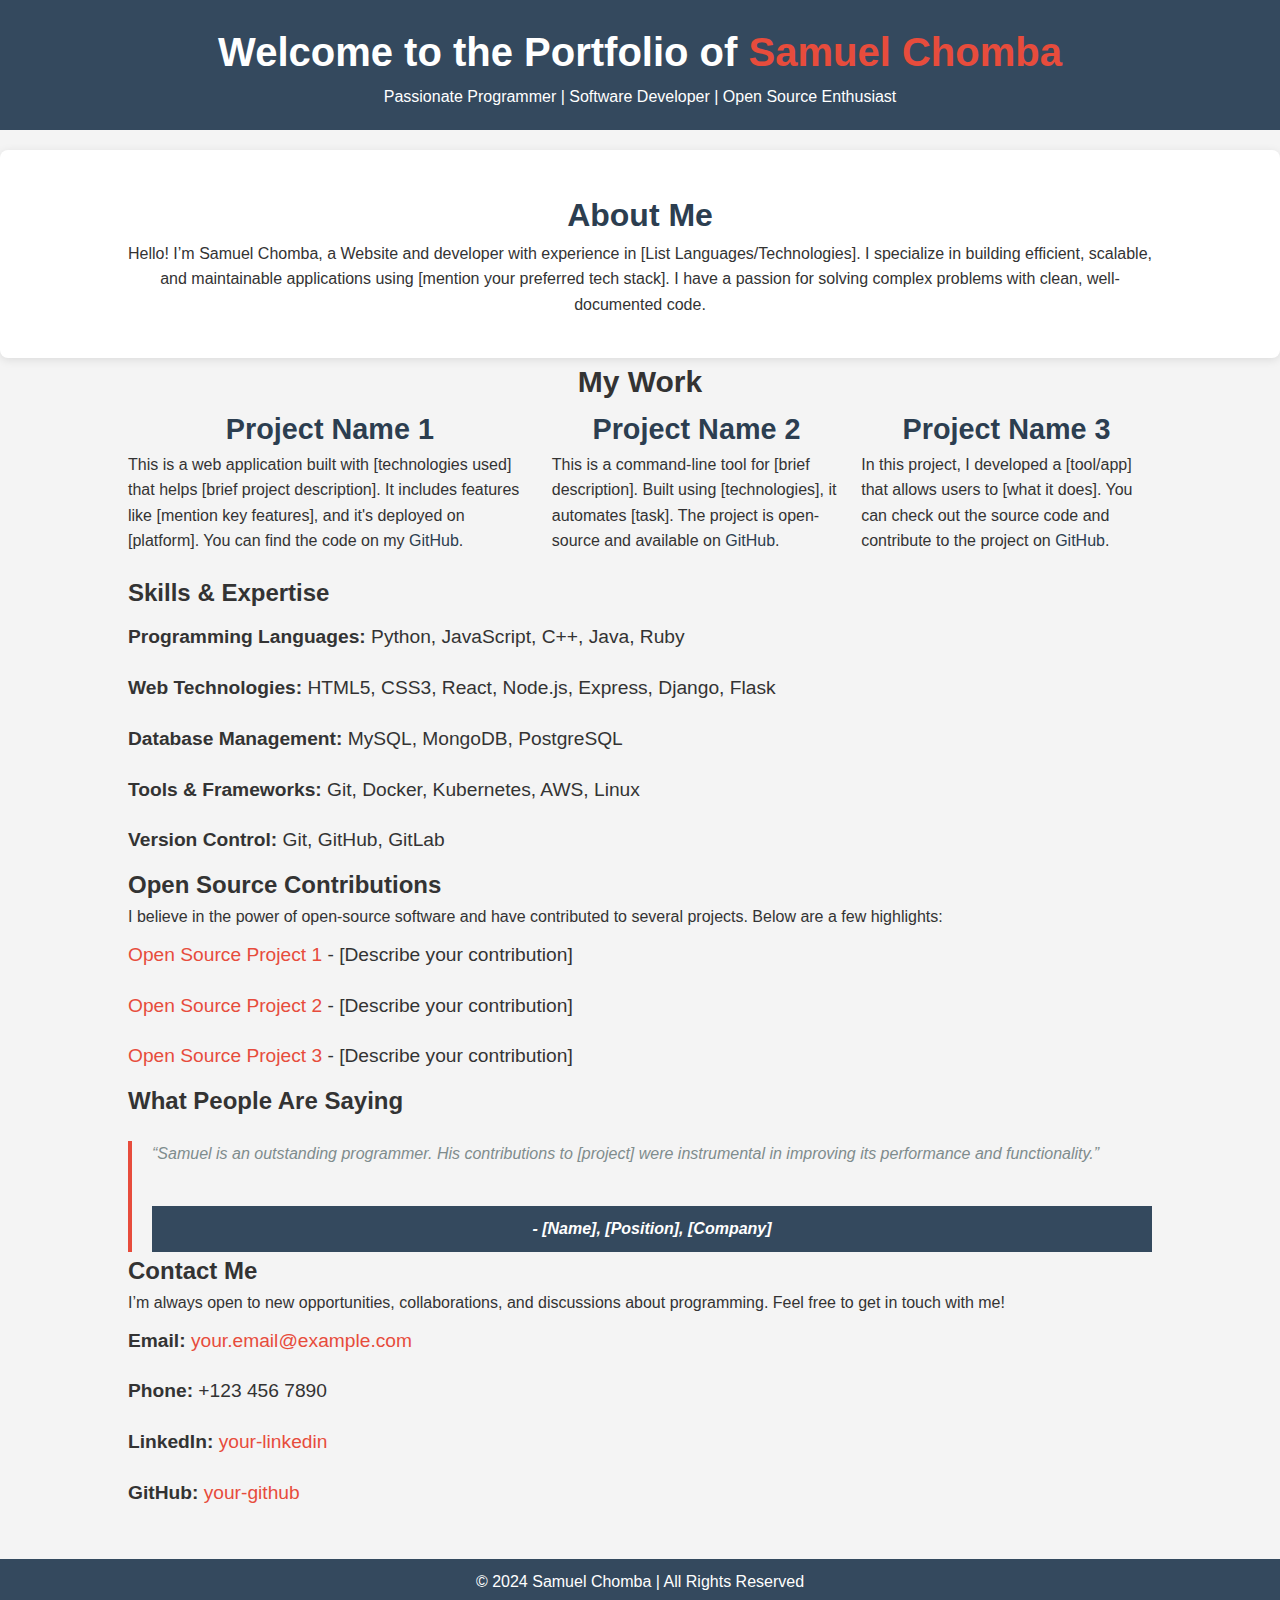
<file: my portfolio.html>
<!DOCTYPE html>
<html lang="en">
<head>
    <meta charset="UTF-8">
    <meta name="viewport" content="width=device-width, initial-scale=1.0">
    <meta name="description" content="Portfolio of Samuel Chomba, Programmer">
    <title>Samuel Chomba - Programmer Portfolio</title>
    <link rel="stylesheet" href="my portfolio.css">
</head>
<body>

    <!-- Header Section -->
    <header>
        <div class="container">
            <h1>Welcome to the Portfolio of <span>Samuel Chomba</span></h1>
            <p>Passionate Programmer | Software Developer | Open Source Enthusiast</p>
        </div>
    </header>

    <!-- About Me Section -->
    <section id="about" class="container">
        <h2>About Me</h2>
        <p>Hello! I’m Samuel Chomba, a Website and  developer with experience in [List Languages/Technologies]. I specialize in building efficient, scalable, and maintainable applications using [mention your preferred tech stack]. I have a passion for solving complex problems with clean, well-documented code.</p>
    </section>

    <!-- My Work Section -->
    <section id="work" class="container">
        <h2>My Work</h2>
<div class="projects-container">
        <div class="project">
            <h3><a href="https://github.com/your-github/Project1" target="_blank">Project Name 1</a></h3>
            <p>This is a web application built with [technologies used] that helps [brief project description]. It includes features like [mention key features], and it's deployed on [platform]. You can find the code on my <a href="https://github.com/your-github/Project1" target="_blank">GitHub</a>.</p>
        </div>

        <div class="project">
            <h3><a href="https://github.com/your-github/Project2" target="_blank">Project Name 2</a></h3>
            <p>This is a command-line tool for [brief description]. Built using [technologies], it automates [task]. The project is open-source and available on <a href="https://github.com/your-github/Project2" target="_blank">GitHub</a>.</p>
        </div>

        <div class="project">
            <h3><a href="https://github.com/your-github/Project3" target="_blank">Project Name 3</a></h3>
            <p>In this project, I developed a [tool/app] that allows users to [what it does]. You can check out the source code and contribute to the project on <a href="https://github.com/your-github/Project3" target="_blank">GitHub</a>.</p>
        </div>
</div>
    </section>

    <!-- Skills Section -->
    <section id="skills" class="container">
        <h2>Skills & Expertise</h2>
        <ul>
            <li><strong>Programming Languages:</strong> Python, JavaScript, C++, Java, Ruby</li>
            <li><strong>Web Technologies:</strong> HTML5, CSS3, React, Node.js, Express, Django, Flask</li>
            <li><strong>Database Management:</strong> MySQL, MongoDB, PostgreSQL</li>
            <li><strong>Tools & Frameworks:</strong> Git, Docker, Kubernetes, AWS, Linux</li>
            <li><strong>Version Control:</strong> Git, GitHub, GitLab</li>
        </ul>
    </section>

    <!-- Open Source Contributions Section -->
    <section id="opensource" class="container">
        <h2>Open Source Contributions</h2>
        <p>I believe in the power of open-source software and have contributed to several projects. Below are a few highlights:</p>
        <ul>
            <li><a href="https://github.com/your-github/open-source-project1" target="_blank">Open Source Project 1</a> - [Describe your contribution]</li>
            <li><a href="https://github.com/your-github/open-source-project2" target="_blank">Open Source Project 2</a> - [Describe your contribution]</li>
            <li><a href="https://github.com/your-github/open-source-project3" target="_blank">Open Source Project 3</a> - [Describe your contribution]</li>
        </ul>
    </section>

    <!-- Testimonials Section -->
    <section id="testimonials" class="container">
        <h2>What People Are Saying</h2>
        <blockquote>
            “Samuel is an outstanding programmer. His contributions to [project] were instrumental in improving its performance and functionality.”
            <footer>- [Name], [Position], [Company]</footer>
        </blockquote>
    </section>

    <!-- Contact Section -->
    <section id="contact" class="container">
        <h2>Contact Me</h2>
        <p>I’m always open to new opportunities, collaborations, and discussions about programming. Feel free to get in touch with me!</p>
        <ul>
            <li><strong>Email:</strong> <a href="mailto:your.email@example.com">your.email@example.com</a></li>
            <li><strong>Phone:</strong> +123 456 7890</li>
            <li><strong>LinkedIn:</strong> <a href="https://www.linkedin.com/in/your-linkedin" target="_blank">your-linkedin</a></li>
            <li><strong>GitHub:</strong> <a href="https://github.com/your-github" target="_blank">your-github</a></li>
        </ul>
    </section>

    <!-- Footer Section -->
    <footer>
        <div class="container">
            <p>&copy; 2024 Samuel Chomba | All Rights Reserved</p>
        </div>
    </footer>

</body>
</html>
</file>
<file: my portfolio.css>
/* Reset some default browser styling */
* {
    margin: 0;
    padding: 0;
    box-sizing: border-box;
}

body {
    font-family: Arial, sans-serif;
    background-color: #f4f4f4;
    color: #333;
    line-height: 1.6;
}

/* Header Section */
header {
    background-color: #34495e;
    color: white;
    padding: 20px 0;
    text-align: center;
}

header h1 {
    font-size: 2.5em;
}

header span {
    color: #e74c3c;
}

/* Container to center content */
.container {
    width: 80%;
    margin: 0 auto;
}

/* About Section */
#about {
    text-align: center;
    background-color: white;
    padding: 40px 10%;
    width: 100%;
    margin-top: 20px;
    border-radius: 8px;
    box-shadow: 0 2px 10px rgba(0, 0, 0, 0.1);
}

#about h2 {
    font-size: 2em;
    color: #2c3e50;
}

/* Work Section */
#work .project {
    margin-bottom: 20px;
}
#work h2{
    text-align: center;
    font-size: 30px;
}
#work .project h3 {
    font-size: 1.8em;
    color: #e74c3c;
    text-align: center;
}
.projects-container{
    display: flex;
    flex-direction: row;
    justify-content: space-between;
    gap: 20px;
}

#work a {
    text-decoration: none;
    color: #2c3e50;
}

#work a:hover {
    text-decoration: underline;
}

/* Skills Section */
#skills ul {
    list-style: none;
}

#skills li {
    font-size: 1.2em;
    padding: 10px 0;
}

/* Open Source Contributions Section */
#opensource ul {
    list-style: none;
}

#opensource li {
    font-size: 1.2em;
    padding: 10px 0;
}

#opensource a {
    color: #e74c3c;
    text-decoration: none;
}

#opensource a:hover {
    text-decoration: underline;
}

/* Testimonials Section */
#testimonials blockquote {
    font-style: italic;
    color: #7f8c8d;
    border-left: 4px solid #e74c3c;
    padding-left: 20px;
    margin-top: 20px;
}

#testimonials footer {
    font-weight: bold;
}

/* Contact Section */
#contact ul {
    list-style: none;
}

#contact li {
    font-size: 1.2em;
    padding: 10px 0;
}

#contact a {
    color: #e74c3c;
    text-decoration: none;
}

#contact a:hover {
    text-decoration: underline;
}

/* Footer */
footer {
    background-color: #34495e;
    color: white;
    text-align: center;
    padding: 10px 0;
    margin-top: 40px;
}
</file>
